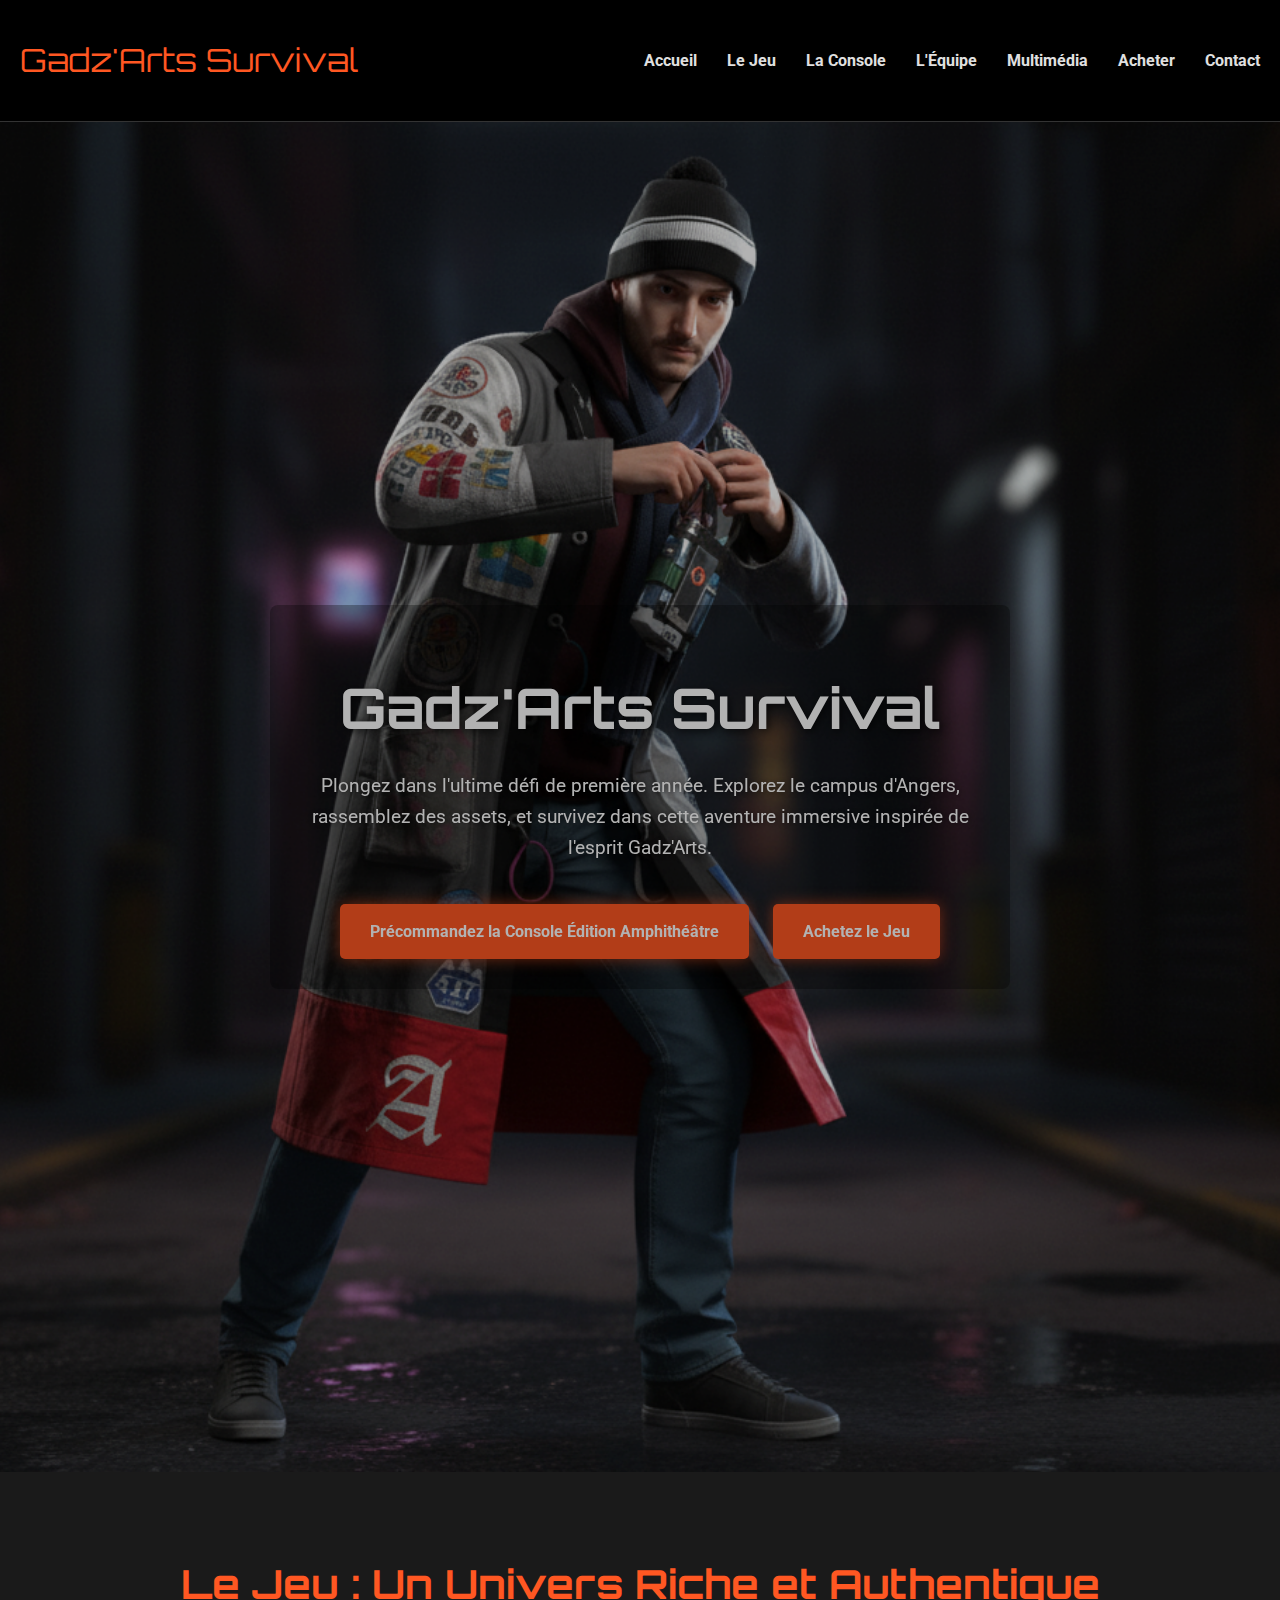
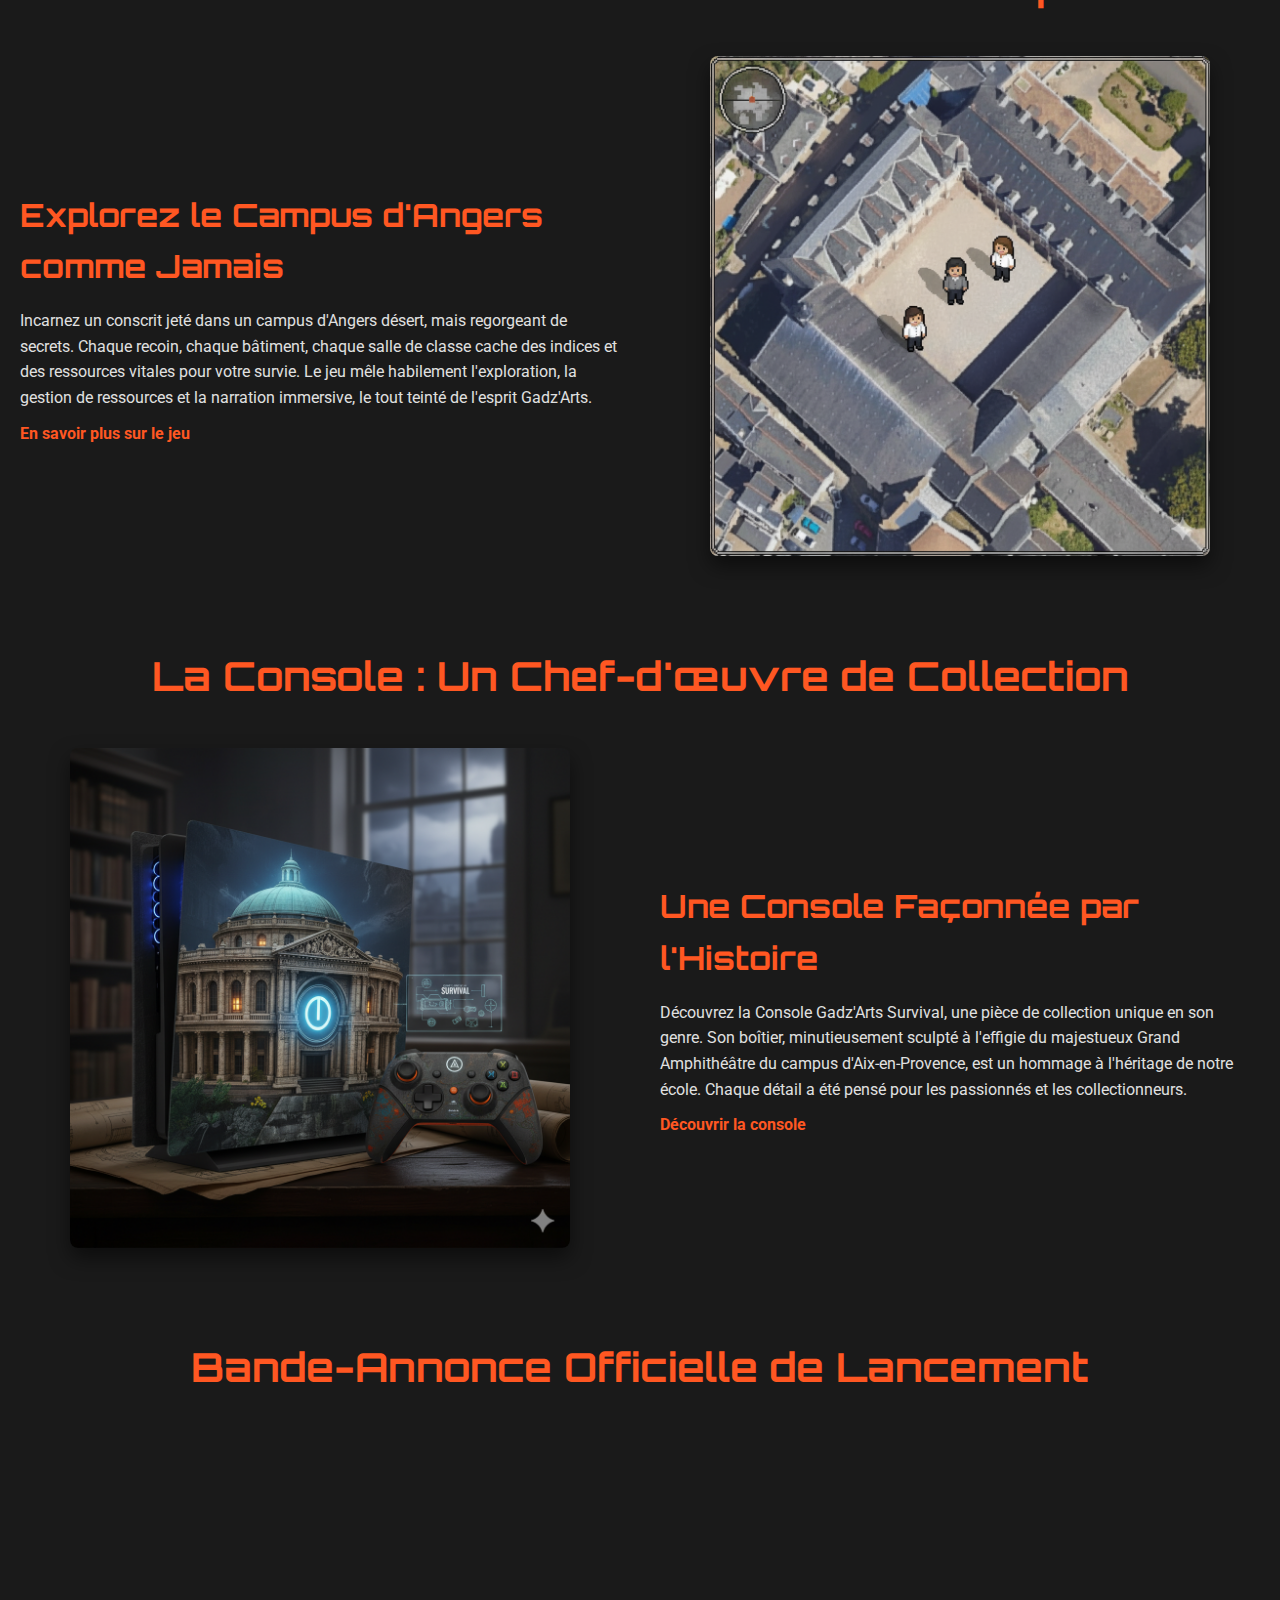
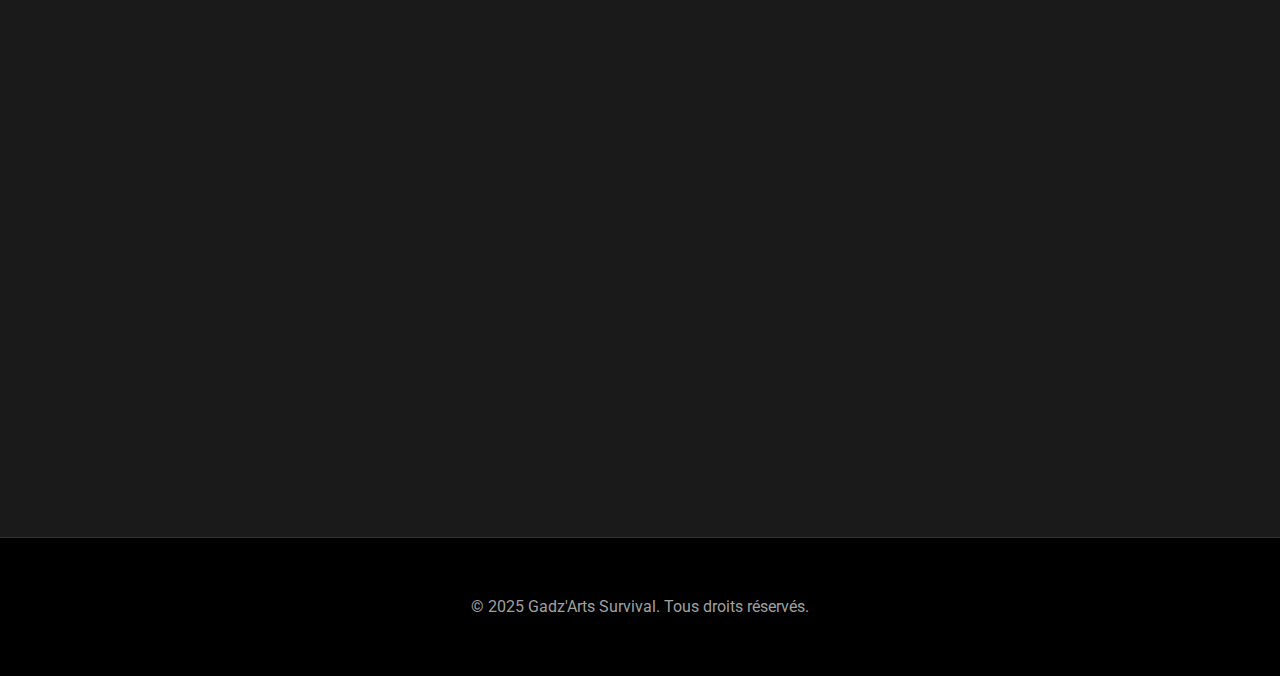
<file: index.html>
<!DOCTYPE html>
<html lang="fr">
<head>
    <meta charset="UTF-8">
    <meta name="viewport" content="width=device-width, initial-scale=1.0">
    <title>Gadz'Arts Survival - L'Ultime Défi de Première Année</title>
    <link href="https://fonts.googleapis.com/css2?family=Orbitron:wght@700&family=Roboto:wght@400;700&display=swap" rel="stylesheet">
    <!-- Lien vers votre fichier CSS externe -->
    <link rel="stylesheet" href="style.css"> 
</head>
<body>
    <header>
        <div class="container">
            <nav>
                <a href="index.html" class="logo">Gadz'Arts Survival</a>
                <ul>
                    <li><a href="index.html">Accueil</a></li>
                    <li><a href="le-jeu.html">Le Jeu</a></li>
                    <li><a href="la-console.html">La Console</a></li>
                    <li><a href="l-equipe.html">L'Équipe</a></li>
                    <li><a href="multimedia.html">Multimédia</a></li>
                    <li><a href="acheter.html">Acheter</a></li>
                    <li><a href="contact.html">Contact</a></li>
                </ul>
            </nav>
        </div>
    </header>

    <main>
        <section class="hero-section" id="accueil">
            <!-- L'image de fond du héros est gérée via CSS dans style.css -->
            <div class="hero-content">
                <h1>Gadz'Arts Survival</h1>
                <p>Plongez dans l'ultime défi de première année. Explorez le campus d'Angers, rassemblez des assets, et survivez dans cette aventure immersive inspirée de l'esprit Gadz'Arts.</p>
                <div class="cta-buttons">
                    <a href="acheter.html">Précommandez la Console Édition Amphithéâtre</a>
                    <a href="acheter.html">Achetez le Jeu</a>
                </div>
            </div>
        </section>

        <div class="container">
            <!-- Section "Le Jeu" - Introduction sur la page d'accueil -->
            <h2 class="section-title">Le Jeu : Un Univers Riche et Authentique</h2>
            <section class="intro-block">
                <div class="intro-text">
                    <h3>Explorez le Campus d'Angers comme Jamais</h3>
                    <p>Incarnez un conscrit jeté dans un campus d'Angers désert, mais regorgeant de secrets. Chaque recoin, chaque bâtiment, chaque salle de classe cache des indices et des ressources vitales pour votre survie. Le jeu mêle habilement l'exploration, la gestion de ressources et la narration immersive, le tout teinté de l'esprit Gadz'Arts. <a href="le-jeu.html" class="read-more">En savoir plus sur le jeu</a></p>
                </div>
                <div class="intro-image">
                    <img src="images/game_action.png" alt="Images du jeu en action" class="responsive-img">
                </div>
            </section>

            <!-- Section "La Console" - Introduction sur la page d'accueil -->
            <h2 class="section-title">La Console : Un Chef-d'œuvre de Collection</h2>
            <section class="intro-block reverse">
                <div class="intro-text">
                    <h3>Une Console Façonnée par l'Histoire</h3>
                    <p>Découvrez la Console Gadz'Arts Survival, une pièce de collection unique en son genre. Son boîtier, minutieusement sculpté à l'effigie du majestueux Grand Amphithéâtre du campus d'Aix-en-Provence, est un hommage à l'héritage de notre école. Chaque détail a été pensé pour les passionnés et les collectionneurs. <a href="la-console.html" class="read-more">Découvrir la console</a></p>
                </div>
                <div class="intro-image">
                    <img src="images/console_physical.png" alt="Photos de la console physique" class="responsive-img">
                </div>
            </section>

            <h2 class="section-title">Bande-Annonce Officielle de Lancement</h2>
            <section class="video-section">
                <div class="intro-image">
                    <!-- Intégrer ici une vidéo YouTube ou Vimeo. Exemple avec YouTube: -->
                    <iframe width="730" height="500" src="https://youtu.be/8ltlhsn5tVM" frameborder="0" allow="accelerometer; autoplay; clipboard-write; encrypted-media; gyroscope; picture-in-picture" allowfullscreen></iframe>
                </div>
            </section>
        </div>
    </main>

    <footer>
        <div class="container">
            <p>&copy; 2025 Gadz'Arts Survival. Tous droits réservés.</p>
        </div>
    </footer>
</body>
</html>
</file>
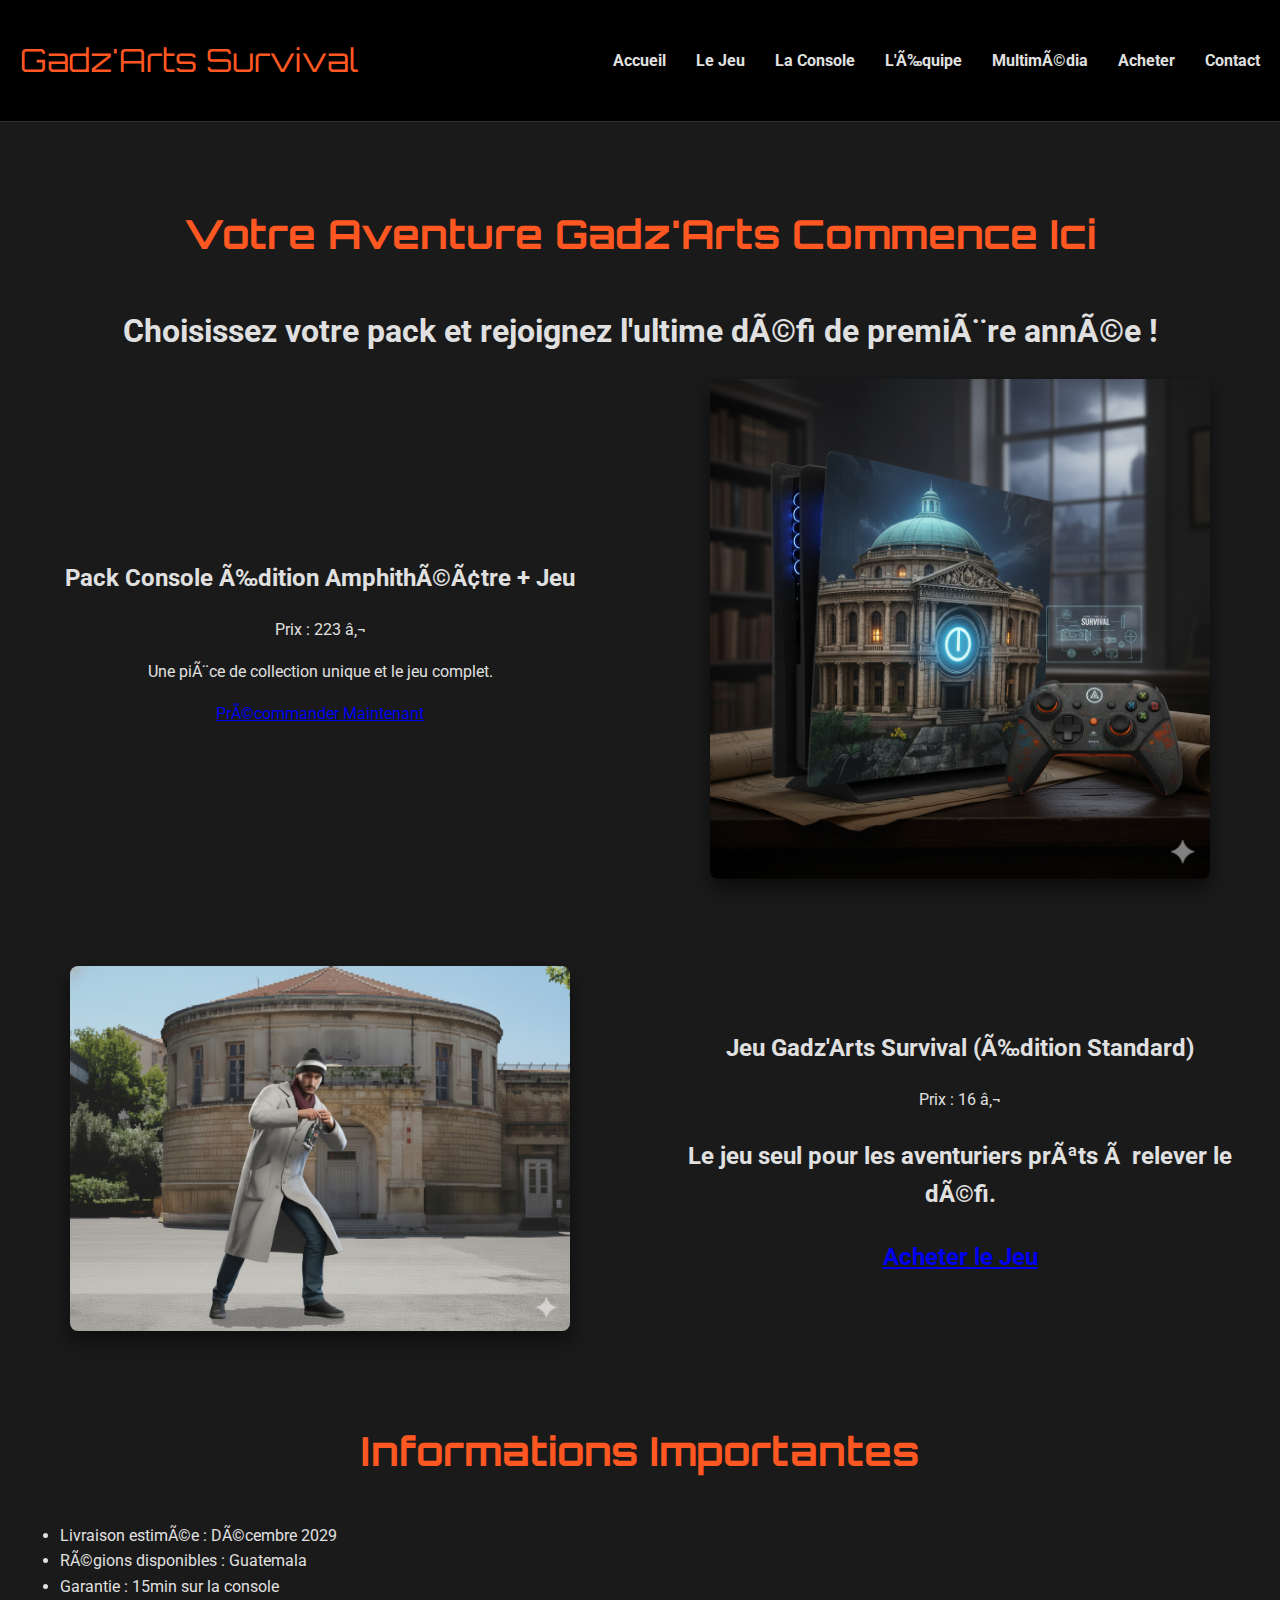
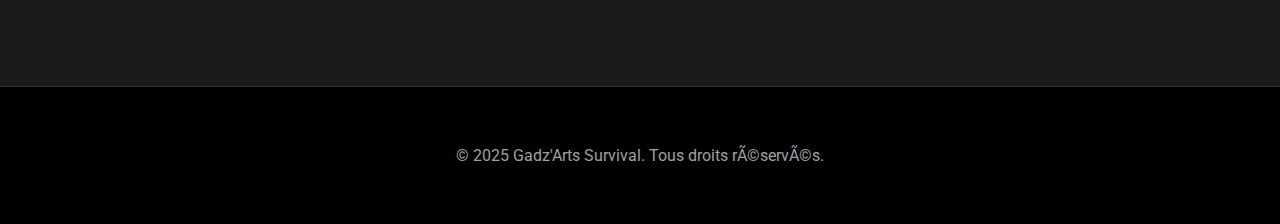
<file: acheter.html>
<!DOCTYPE html>
<html lang="fr">
<head>
    <meta charset="UTF-étant-8">
    <meta name="viewport" content="width=device-width, initial-scale=1.0">
    <title>Acheter - Gadz'Arts Survival</title>
    <link href="https://fonts.googleapis.com/css2?family=Orbitron:wght@700&family=Roboto:wght@400;700&display=swap" rel="stylesheet">
    <link rel="stylesheet" href="style.css">
</head>
<body>
    <header>
        <div class="container">
            <nav>
                <a href="index.html" class="logo">Gadz'Arts Survival</a>
                <ul>
                    <li><a href="index.html">Accueil</a></li>
                    <li><a href="le-jeu.html">Le Jeu</a></li>
                    <li><a href="la-console.html">La Console</a></li>
                    <li><a href="l-equipe.html">L'Équipe</a></li>
                    <li><a href="multimedia.html">Multimédia</a></li>
                    <li><a href="acheter.html">Acheter</a></li>
                    <li><a href="contact.html">Contact</a></li>
                </ul>
            </nav>
        </div>
    </header>

    <main>
        <div class="container">
            <h1 class="section-title">Votre Aventure Gadz'Arts Commence Ici</h1>
            <h1 class= "intro-image">Choisissez votre pack et rejoignez l'ultime défi de première année !</h3>
	    <section class="intro-block">
                <div class="intro-image">
                    <h2>Pack Console Édition Amphithéâtre + Jeu</h2>
		    <p class="price">Prix : 223 €</p>
                    <p>Une pièce de collection unique et le jeu complet.</p>
                    <a href="#" class="cta-button">Précommander Maintenant</a>
                </div>
                <div class="intro-image">
                    <img src="images/console_physical.png" alt="Images du jeu en action" class="responsive-img">
		    
                </div>
            </section>

        <!--    <div class="purchase-options">
                <div class="option-card">
                    <h3>Pack Console Édition Amphithéâtre + Jeu</h3>
                    <img src="images/console_physical.png" alt="Pack Console + Jeu" class="responsive-img">
                    
                </div>-->

                <section class="intro-block">
		     <div class="intro-image">
		    <img src="images/team_bios.png" alt="Jeu seul" class="responsive-img">
		    
		</div>
	    	  	<div class="intro-image">
                    	<h2>Jeu Gadz'Arts Survival (Édition Standard)</h2>
                   	 
                   	 <h2></h2><p class="price">Prix : 16 €</p><h2>
                   	 <p>Le jeu seul pour les aventuriers prêts à relever le défi.</p>
                   	 <a href="#" class="cta-button">Acheter le Jeu</a>
                
		   
            </div>
 </section>
            <!-- Vous devrez ajouter des styles CSS pour .purchase-options et .option-card dans style.css -->
            
            <h2 class="section-title">Informations Importantes</h2>
            <ul>
                <li>Livraison estimée : Décembre 2029</li>
                <li>Régions disponibles : Guatemala </li>
                <li>Garantie : 15min sur la console</li>
            </ul>
        </div>
    </main>

    <footer>
        <div class="container">
            <p>&copy; 2025 Gadz'Arts Survival. Tous droits réservés.</p>
        </div>
    </footer>
</body>
</html>
</file>
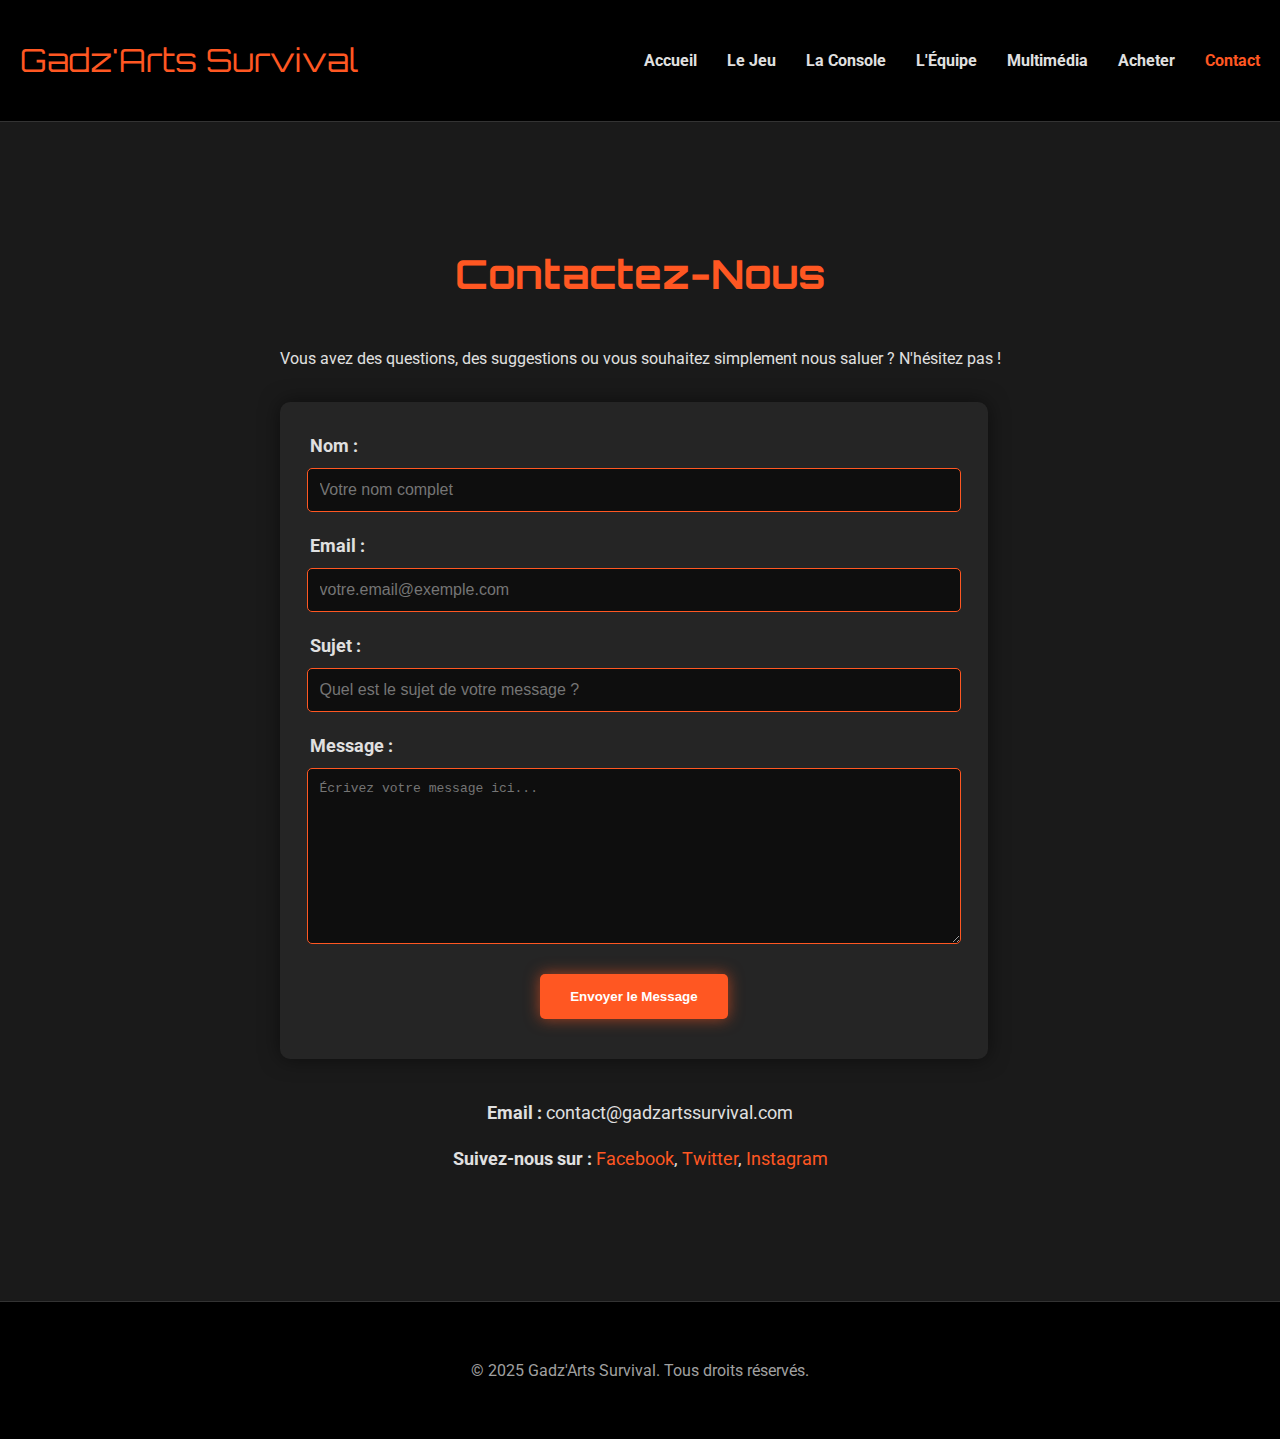
<file: contact.html>
<!DOCTYPE html>
<html lang="fr">
<head>
    <meta charset="UTF-8">
    <meta name="viewport" content="width=device-width, initial-scale=1.0">
    <title>Contact - Gadz'Arts Survival</title>
    <link href="https://fonts.googleapis.com/css2?family=Orbitron:wght@700&family=Roboto:wght@400;700&display=swap" rel="stylesheet">
    <link rel="stylesheet" href="style.css"> <!-- Lien vers le fichier CSS externe -->
</head>
<body>
    <header>
        <div class="container">
            <nav>
                <a href="index.html" class="logo">Gadz'Arts Survival</a>
                <ul>
                    <li><a href="index.html">Accueil</a></li>
                    <li><a href="le-jeu.html">Le Jeu</a></li>
                    <li><a href="la-console.html">La Console</a></li>
                    <li><a href="l-equipe.html">L'Équipe</a></li>
                    <li><a href="multimedia.html">Multimédia</a></li>
                    <li><a href="acheter.html">Acheter</a></li>
                    <li><a href="contact.html" class="active">Contact</a></li>
                </ul>
            </nav>
        </div>
    </header>

    <main class="contact-page">
        <div class="container">
            <h1 class="section-title">Contactez-Nous</h1>
            <p class ="intro-image">Vous avez des questions, des suggestions ou vous souhaitez simplement nous saluer ? N'hésitez pas !</p>

            <div class="contact-container">
                <form action="submit_form.php" method="POST" class="contact-form">
                    <label for="name">Nom :</label>
                    <input type="text" id="name" name="name" required placeholder="Votre nom complet">

                    <label for="email">Email :</label>
                    <input type="email" id="email" name="email" required placeholder="votre.email@exemple.com">

                    <label for="subject">Sujet :</label>
                    <input type="text" id="subject" name="subject" placeholder="Quel est le sujet de votre message ?">

                    <label for="message">Message :</label>
                    <textarea id="message" name="message" rows="10" required placeholder="Écrivez votre message ici..."></textarea> <!-- rows="10" pour une plus grande case -->

                    <button type="submit" class="cta-button">Envoyer le Message</button>
                </form>
            </div>

            <div class="contact-info">
                <p><strong>Email :</strong> contact@gadzartssurvival.com</p>
                <p><strong>Suivez-nous sur :</strong> 
                    <a href="#" target="_blank">Facebook</a>, 
                    <a href="#" target="_blank">Twitter</a>, 
                    <a href="#" target="_blank">Instagram</a>
                </p>
            </div>
        </div>
    </main>

    <footer>
        <div class="container">
            <p>&copy; 2025 Gadz'Arts Survival. Tous droits réservés.</p>
        </div>
    </footer>
</body>
</html>
</file>
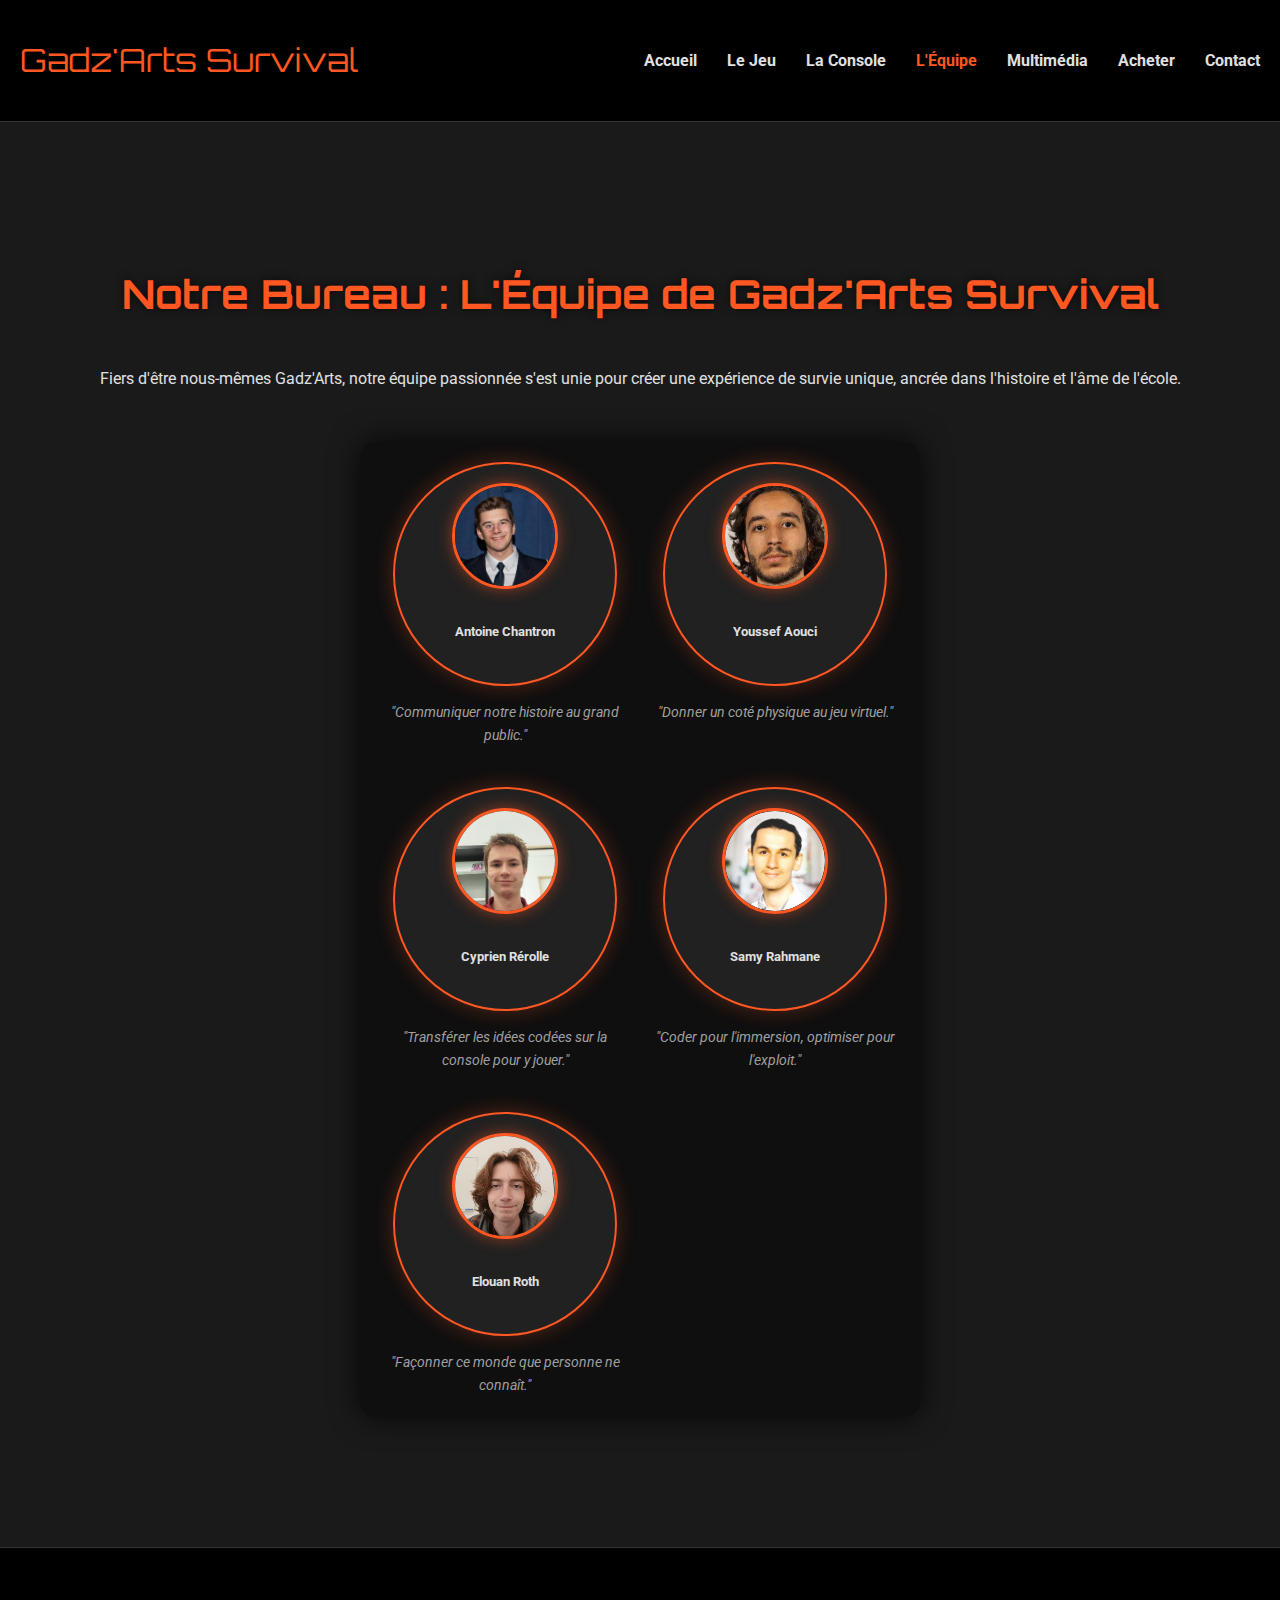
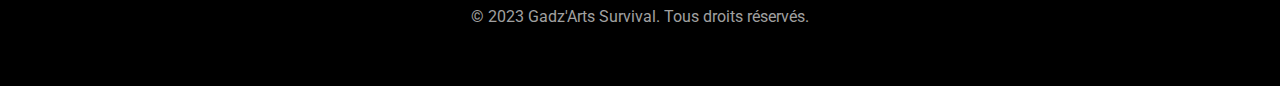
<file: l-equipe.html>
<!DOCTYPE html>
<html lang="fr">
<head>
    <meta charset="UTF-8">
    <meta name="viewport" content="width=device-width, initial-scale=1.0">
    <title>L'Équipe - Gadz'Arts Survival</title>
    <link href="https://fonts.googleapis.com/css2?family=Orbitron:wght@700&family=Roboto:wght@400;700&display=swap" rel="stylesheet">
    <link rel="stylesheet" href="style.css">
</head>
<body>
    <header>
        <div class="container">
            <nav>
                <a href="index.html" class="logo">Gadz'Arts Survival</a>
                <ul>
                    <li><a href="index.html">Accueil</a></li>
                    <li><a href="le-jeu.html">Le Jeu</a></li>
                    <li><a href="la-console.html">La Console</a></li>
                    <li><a href="l-equipe.html" class="active">L'Équipe</a></li>
                    <li><a href="multimedia.html">Multimédia</a></li>
                    <li><a href="acheter.html">Acheter</a></li>
                    <li><a href="contact.html">Contact</a></li>
                </ul>
            </nav>
        </div>
    </header>

    <main>
        <section class="team-section">
            <div class="team-background"></div>
            <div class="team-content-wrapper">
                <h1 class="section-title">Notre Bureau : L'Équipe de Gadz'Arts Survival</h1>
                <p>Fiers d'être nous-mêmes Gadz'Arts, notre équipe passionnée s'est unie pour créer une expérience de survie unique, ancrée dans l'histoire et l'âme de l'école.</p>
                <div class="team-grid">
                    <div class="team-item">
                        <div class="team-member">
                            <img src="images/Antoine.jpg" alt="Photo d'Antoine Chantron" class="member-photo">
                            <h5>Antoine Chantron</h5>
                        </div>
                        <p class="team-quote">"Communiquer notre histoire au grand public."</p>
                    </div>
                    <div class="team-item">
                        <div class="team-member">
                            <img src="images/Youssef.jpg" alt="Photo de Youssef Aouci" class="member-photo">
                            <h5>Youssef Aouci</h4>
                        </div>
                        <p class="team-quote">"Donner un coté physique au jeu virtuel."</p>
                    </div>
                    <div class="team-item">
                        <div class="team-member">
                            <img src="images/Cyprien.jpg" alt="Photo de Cyprien Rérolle" class="member-photo">
                            <h5>Cyprien Rérolle</h4>
                        </div>
                        <p class="team-quote">"Transférer les idées codées sur la console pour y jouer."</p>
                    </div>
                    <div class="team-item">
                        <div class="team-member">
                            <img src="images/Samy.jpg" alt="Photo de Samy Rahmane" class="member-photo">
                            <h5>Samy Rahmane</h4>
                        </div>
                        <p class="team-quote">"Coder pour l'immersion, optimiser pour l'exploit."</p>
                    </div>
                    <div class="team-item">
                        <div class="team-member">
                            <img src="images/Elouan.jpg" alt="Photo d'Elouan Roth" class="member-photo">
                            <h5>Elouan Roth</h4>
                        </div>
                        <p class="team-quote">"Façonner ce monde que personne ne connaît."</p>
                    </div>
                </div>
            </div>
        </section>
    </main>

    <footer>
        <div class="container">
            <p>&copy; 2023 Gadz'Arts Survival. Tous droits réservés.</p>
        </div>
    </footer>
</body>
</html>
</file>
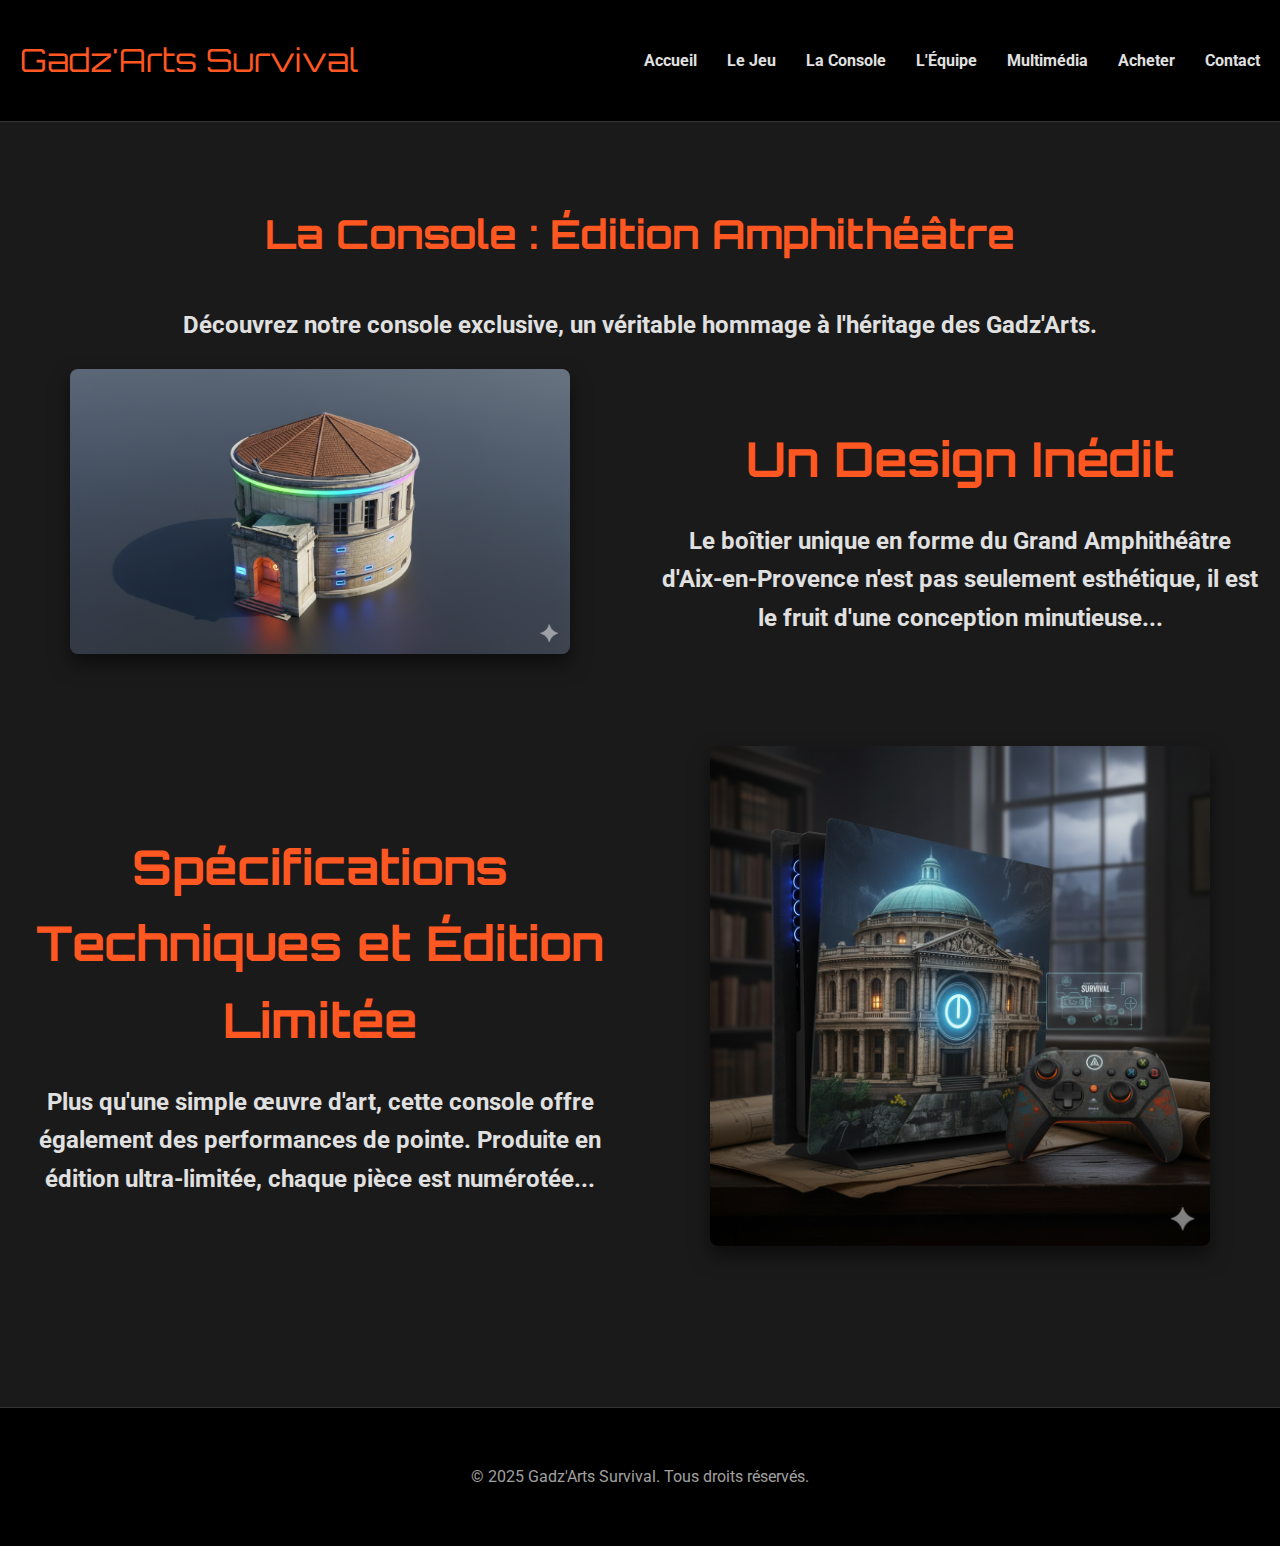
<file: la-console.html>
<!DOCTYPE html>
<html lang="fr">
<head>
    <meta charset="UTF-8">
    <meta name="viewport" content="width=device-width, initial-scale=1.0">
    <title>La Console - Gadz'Arts Survival</title>
    <link href="https://fonts.googleapis.com/css2?family=Orbitron:wght@700&family=Roboto:wght@400;700&display=swap" rel="stylesheet">
    <link rel="stylesheet" href="style.css">
</head>
<body>
    <header>
        <div class="container">
            <nav>
                <a href="index.html" class="logo">Gadz'Arts Survival</a>
                <ul>
                    <li><a href="index.html">Accueil</a></li>
                    <li><a href="le-jeu.html">Le Jeu</a></li>
                    <li><a href="la-console.html">La Console</a></li>
                    <li><a href="l-equipe.html">L'Équipe</a></li>
                    <li><a href="multimedia.html">Multimédia</a></li>
                    <li><a href="acheter.html">Acheter</a></li>
                    <li><a href="contact.html">Contact</a></li>
                </ul>
            </nav>
        </div>
    </header>

    <main>
        <div class="container">
            <h1 class="section-title">La Console : Édition Amphithéâtre</h1>
            <h2 class="intro-image">Découvrez notre console exclusive, un véritable hommage à l'héritage des Gadz'Arts.</p>
            <!-- Contenu détaillé de la console ici -->
            <section class="intro-block">
                <div class="intro-image">
                    <img src="images/3d_model_console.png" alt="Modèle 3D du boîtier de la console" class="responsive-img">
                </div>
                <div class="intro-text">
                    <h3>Un Design Inédit</h3>
                    <p>Le boîtier unique en forme du Grand Amphithéâtre d'Aix-en-Provence n'est pas seulement esthétique, il est le fruit d'une conception minutieuse...</p>
                </div>
            </section>
            <section class="intro-block reverse">
                 <div class="intro-image">
                    <img src="images/console_physical.png" alt="Photos détaillées de la console physique" class="responsive-img">
                </div>
                <div class="intro-text">
                    <h3>Spécifications Techniques et Édition Limitée</h3>
                    <p>Plus qu'une simple œuvre d'art, cette console offre également des performances de pointe. Produite en édition ultra-limitée, chaque pièce est numérotée...</p>
                </div>
            </section>
            <!-- Ajoutez des sections pour les spécifications techniques, les photos détaillées, le modèle 3D interactif -->
        </div>
    </main>

    <footer>
        <div class="container">
            <p>&copy; 2025 Gadz'Arts Survival. Tous droits réservés.</p>
        </div>
    </footer>
</body>
</html>
</file>
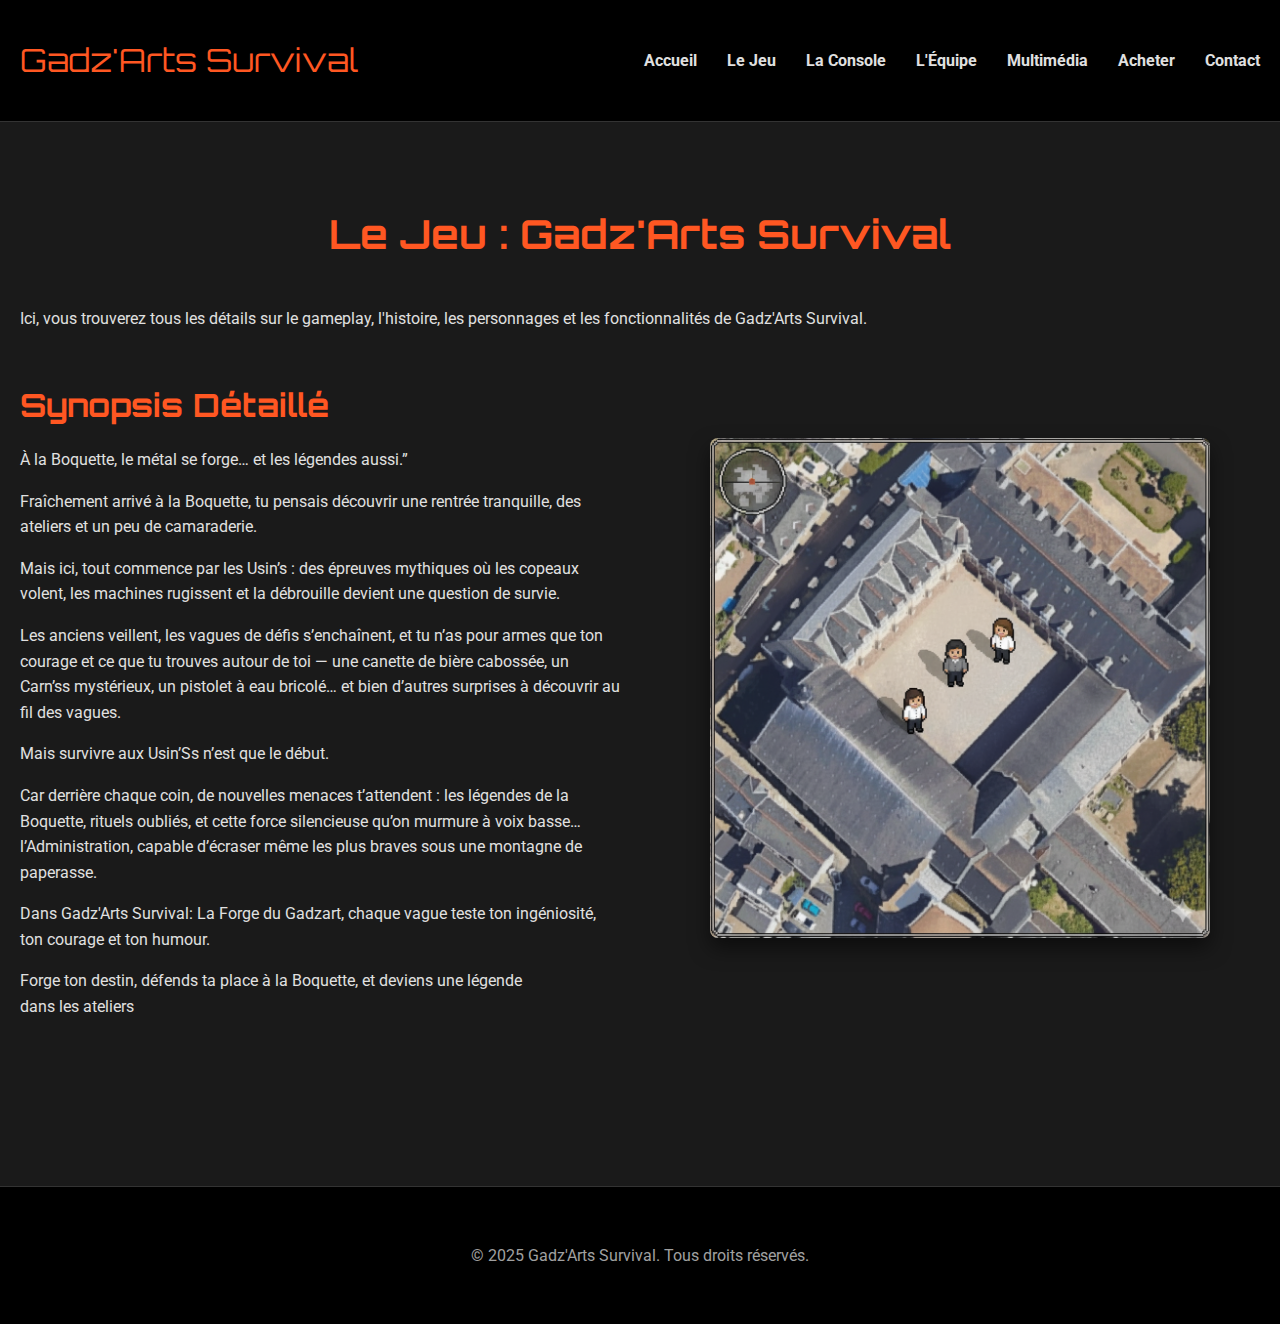
<file: le-jeu.html>
<!DOCTYPE html>
<html lang="fr">
<head>
    <meta charset="UTF-8">
    <meta name="viewport" content="width=device-width, initial-scale=1.0">
    <title>Le Jeu - Gadz'Arts Survival</title>
    <link href="https://fonts.googleapis.com/css2?family=Orbitron:wght@700&family=Roboto:wght@400;700&display=swap" rel="stylesheet">
    <link rel="stylesheet" href="style.css">
</head>
<body>
    <header>
        <div class="container">
            <nav>
                <a href="index.html" class="logo">Gadz'Arts Survival</a>
                <ul>
                    <li><a href="index.html">Accueil</a></li>
                    <li><a href="le-jeu.html">Le Jeu</a></li>
                    <li><a href="la-console.html">La Console</a></li>
                    <li><a href="l-equipe.html">L'Équipe</a></li>
                    <li><a href="multimedia.html">Multimédia</a></li>
                    <li><a href="acheter.html">Acheter</a></li>
                    <li><a href="contact.html">Contact</a></li>
                </ul>
            </nav>
        </div>
    </header>

    <main>
        <div class="container">
            <h1 class="section-title">Le Jeu : Gadz'Arts Survival</h1>
            <p>Ici, vous trouverez tous les détails sur le gameplay, l'histoire, les personnages et les fonctionnalités de Gadz'Arts Survival.</p>
            <!-- Contenu détaillé du jeu ici -->
            <section class="intro-block">
                <div class="intro-text">
                    <h3>Synopsis Détaillé</h3>
                    <p>À la Boquette, le métal se forge… et les légendes aussi.”<p>

<p>Fraîchement arrivé à la Boquette, tu pensais découvrir une rentrée tranquille, des ateliers et un peu de camaraderie.<p>
<p>Mais ici, tout commence par les Usin’s : des épreuves mythiques où les copeaux volent, les machines rugissent et la débrouille devient une question de survie.<p>

<p>Les anciens veillent, les vagues de défis s’enchaînent, et tu n’as pour armes que ton courage et ce que tu trouves autour de toi — une canette de bière cabossée, un Carn’ss mystérieux, un pistolet à eau bricolé… et bien d’autres surprises à découvrir au fil des vagues.<p>

<p>Mais survivre aux Usin’Ss n’est que le début.<p>
<p>Car derrière chaque coin, de nouvelles menaces t’attendent : les légendes de la Boquette, rituels oubliés, et cette force silencieuse qu’on murmure à voix basse… l’Administration, capable d’écraser même les plus braves sous une montagne de paperasse.<p>

<p>Dans Gadz'Arts Survival: La Forge du Gadzart, chaque vague teste ton ingéniosité, ton courage et ton humour.<p>
<p>Forge ton destin, défends ta place à la Boquette, et deviens une légende dans les ateliers</p>
                </div>
                <div class="intro-image">
                    <img src="images/game_action.png" alt="Scène de gameplay du jeu" class="responsive-img">
                </div>
            </section>
            <!-- Ajoutez plus de sections, images, vidéos liées au jeu ici -->
        </div>
    </main>

    <footer>
        <div class="container">
            <p>&copy; 2025 Gadz'Arts Survival. Tous droits réservés.</p>
        </div>
    </footer>
</body>
</html>
</file>
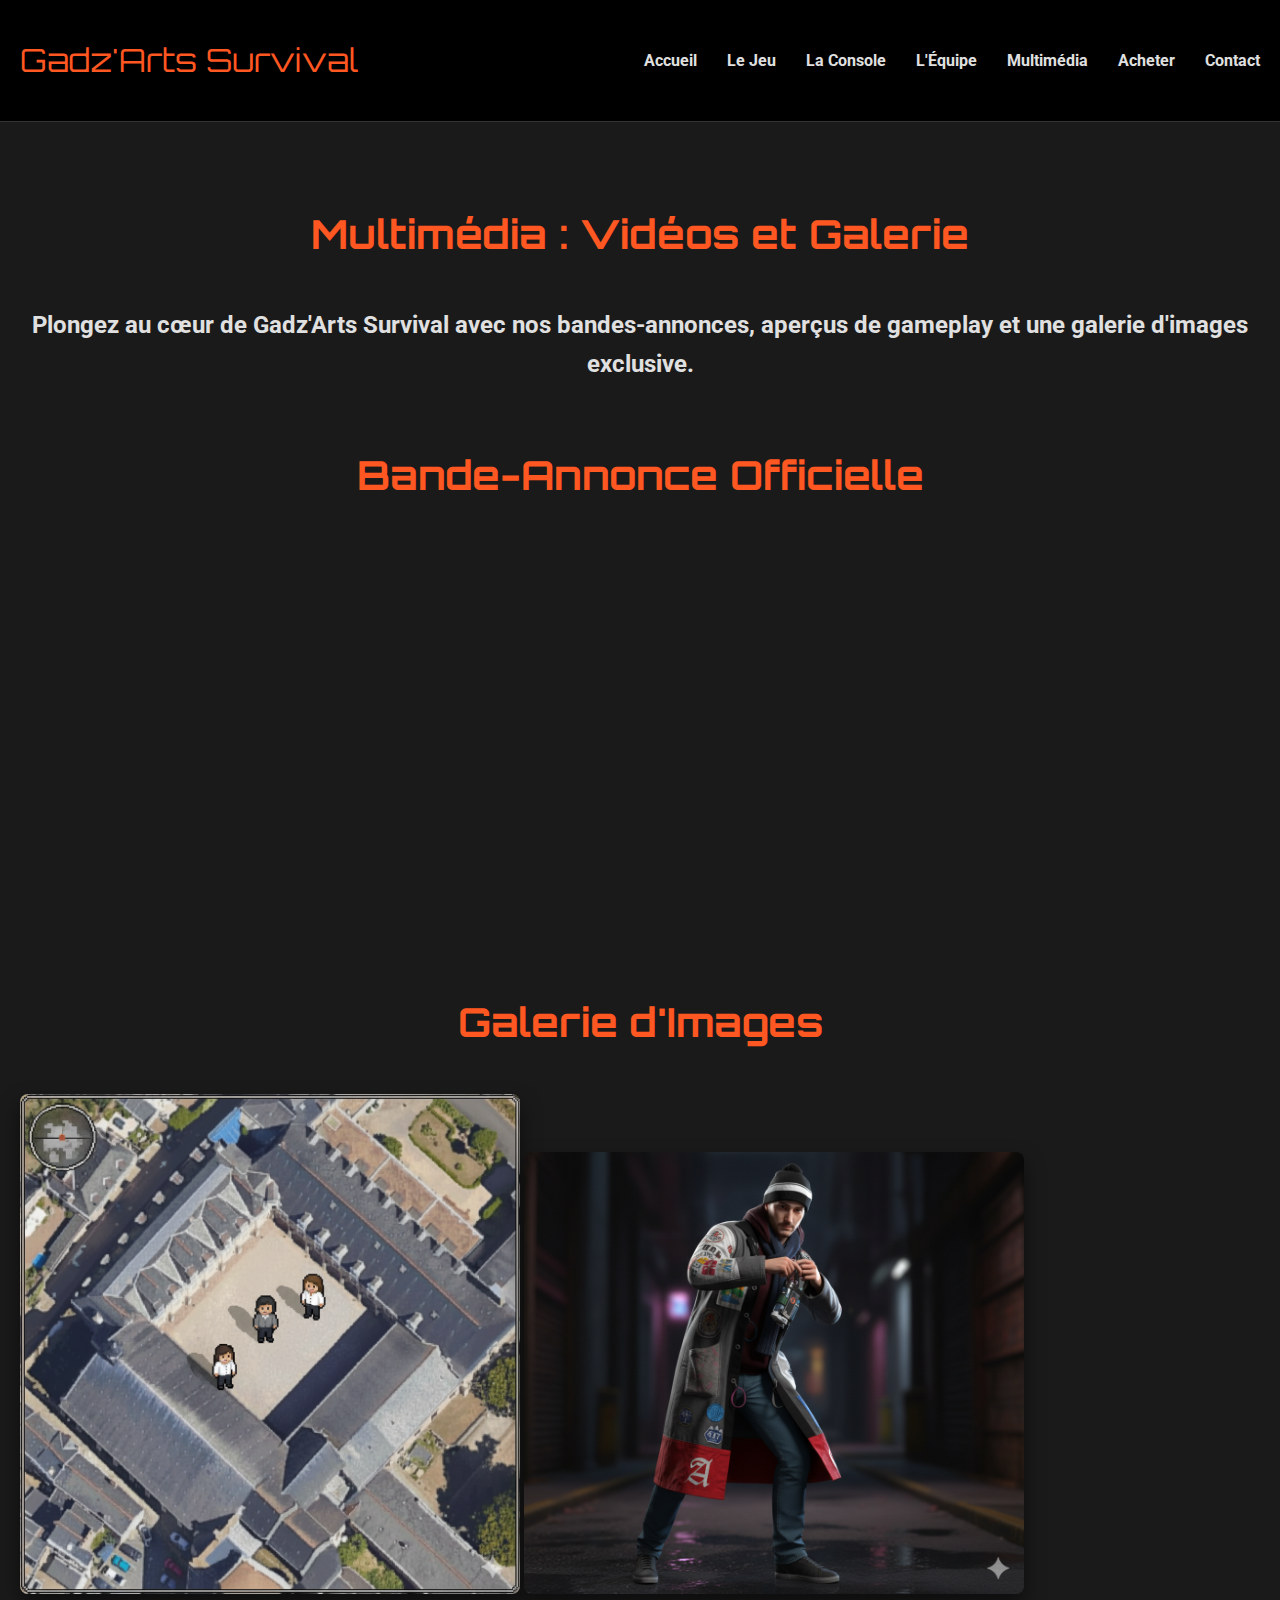
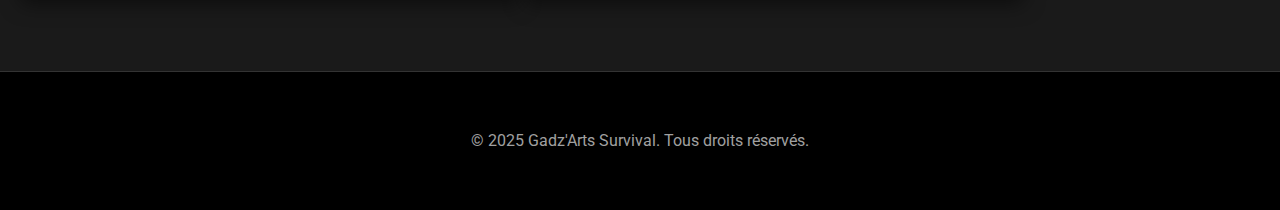
<file: multimedia.html>
<!DOCTYPE html>
<html lang="fr">
<head>
    <meta charset="UTF-8">
    <meta name="viewport" content="width=device-width, initial-scale=1.0">
    <title>Multimédia - Gadz'Arts Survival</title>
    <link href="https://fonts.googleapis.com/css2?family=Orbitron:wght@700&family=Roboto:wght@400;700&display=swap" rel="stylesheet">
    <link rel="stylesheet" href="style.css">
</head>
<body>
    <header>
        <div class="container">
            <nav>
                <a href="index.html" class="logo">Gadz'Arts Survival</a>
                <ul>
                    <li><a href="index.html">Accueil</a></li>
                    <li><a href="le-jeu.html">Le Jeu</a></li>
                    <li><a href="la-console.html">La Console</a></li>
                    <li><a href="l-equipe.html">L'Équipe</a></li>
                    <li><a href="multimedia.html">Multimédia</a></li>
                    <li><a href="acheter.html">Acheter</a></li>
                    <li><a href="contact.html">Contact</a></li>
                </ul>
            </nav>
        </div>
    </header>

    <main>
        <div class="container">
            <h1 class="section-title">Multimédia : Vidéos et Galerie</h1>
            <h2 class="intro-image">Plongez au cœur de Gadz'Arts Survival avec nos bandes-annonces, aperçus de gameplay et une galerie d'images exclusive.</p>
            
            <h2 class="section-title">Bande-Annonce Officielle</h2>
            <section class="video-section">
                <div class="intro-image">
                    <iframe width="560" height="315" src="https://www.youtube.com/watch?v=8ltlhsn5tVM" frameborder="0" allow="accelerometer; autoplay; clipboard-write; encrypted-media; gyroscope; picture-in-picture" allowfullscreen></iframe>
                </div>
            </section>

            <h2 class="section-title">Galerie d'Images</h2>
            <div class="gallery-grid">
                <!-- Répétez ces blocs pour chaque image de la galerie -->
                <img src="images/game_action.png" alt="Capture d'écran du jeu 1" class="gallery-img responsive-img">
                <img src="images/hero_background.png" alt="Photo de la console 1" class="gallery-img responsive-img">
                <!-- Ajoutez d'autres images ici -->
            </div>
            <!-- Vous devrez ajouter des styles CSS pour .gallery-grid et .gallery-img dans style.css -->
        </div>
    </main>

    <footer>
        <div class="container">
            <p>&copy; 2025 Gadz'Arts Survival. Tous droits réservés.</p>
        </div>
    </footer>
</body>
</html>
</file>
<file: style.css>
/* Variables pour les couleurs */
:root {
    --color-primary: #FF5722; /* Orange vif pour l'accent */
    --color-secondary: #000000; /* Noir profond */
    --color-text-light: #E0E0E0; /* Gris clair pour le texte */
    --color-text-dark: #A0A0A0; /* Gris foncé */
    --color-background-dark: #1A1A1A; /* Fond sombre */
    --color-button-hover: #E64A19; /* Orange plus foncé pour le survol des boutons */
    --color-form-bg-light: rgba(255, 255, 255, 0.05); /* Arrière-plan des formulaires légèrement transparent */
    --color-input-bg-dark: rgba(0, 0, 0, 0.6); /* Arrière-plan des champs de saisie */
    --color-border-light: #333; /* Bordure générale */
}

body {
    font-family: 'Roboto', sans-serif;
    color: var(--color-text-light);
    background-color: var(--color-background-dark);
    margin: 0;
    padding: 0;
    line-height: 1.6;
    overflow-x: hidden;
    /* background-image: url('./images/global_background.png'); */
    /* background-size: cover; */
    /* background-attachment: fixed; */
    /* background-position: center; */
}

.container {
    max-width: 1600px;
    margin: 0 auto;
    padding: 20px;
}

/* Header */
header {
    background-color: var(--color-secondary);
    padding: 15px 0;
    border-bottom: 1px solid var(--color-border-light);
}

nav {
    display: flex;
    justify-content: space-between;
    align-items: center;
}

.logo {
    font-family: 'Orbitron', sans-serif;
    font-size: 2em;
    color: var(--color-primary);
    text-decoration: none;
}

nav ul {
    list-style: none;
    margin: 0;
    padding: 0;
    display: flex;
}

nav ul li {
    margin-left: 30px;
}

nav ul li a {
    color: var(--color-text-light);
    text-decoration: none;
    font-weight: bold;
    transition: color 0.3s ease;
}

nav ul li a:hover,
nav ul li a.active {
    color: var(--color-primary);
}

/* Hero Section */
.hero-section {
    position: auto;
    height: 150vh;
    display: flex;
    align-items: center;
    justify-content: center;
    text-align: center;
    color: white;
    overflow: hidden;
    background-image: url('./images/hero_background.png');
    background-size: cover;
    background-position: center;
    filter: brightness(0.7);
    z-index: 0;
}

.hero-content {
    position: relative;
    z-index: 1;
    padding: 20px;
    background-color: rgba(0, 0, 0, 0.3);
    border-radius: 8px;
}

.hero-content h1 {
    font-family: 'Orbitron', sans-serif;
    font-size: 3.5em;
    margin-bottom: 10px;
    text-shadow: 2px 2px 8px rgba(0,0,0,0.7);
}

.hero-content p {
    font-size: 1.2em;
    margin-bottom: 30px;
    max-width: 700px;
    margin-left: auto;
    margin-right: auto;
    text-shadow: 1px 1px 5px rgba(0,0,0,0.5);
}

.cta-buttons a {
    display: inline-block;
    background-color: var(--color-primary);
    color: white;
    padding: 15px 30px;
    text-decoration: none;
    font-weight: bold;
    border-radius: 5px;
    margin: 10px;
    transition: background-color 0.3s ease, transform 0.2s ease;
}

.cta-buttons a:hover {
    background-color: var(--color-button-hover);
    transform: translateY(-2px);
}

/* General Section Title */
.section-title {
    font-family: 'Orbitron', sans-serif;
    font-size: 2.5em;
    text-align: center;
    margin-top: 60px;
    margin-bottom: 40px;
    color: var(--color-primary);
}

/* Intro Blocks */
.intro-block {
    display: flex;
    align-items: center;
    gap: 40px;
    margin-bottom: 80px;
    flex-wrap: wrap;
}

.intro-block.reverse {
    flex-direction: row-reverse;
}

.intro-text {
    flex: 1;
    min-width: 150px;
}

.intro-text h3 {
    font-family: 'Orbitron', sans-serif;
    font-size: 2em;
    color: var(--color-primary);
    margin-bottom: 15px;
}

.intro-image {
    flex: 1;
    text-align: center;
    min-width: 150px;
}

.responsive-img {
    max-width: 500px;
    width: auto;
    border-radius: 8px;
    box-shadow: 0 10px 20px rgba(0,0,0,0.5);
    object-fit: cover;
    height: 100%;
    max-height: 100%;
}

.read-more {
    color: var(--color-primary);
    text-decoration: none;
    font-weight: bold;
    margin-top: 10px;
    display: inline-block;
}

.read-more:hover {
    text-decoration: underline;
}

/* Video Section */
.video-section {
    text-align: center;
    margin: 80px 0;
}

.video-section h2 {
    margin-bottom: 30px;
}

.video-player {
    position: relative;
    width: 80%;
    padding-bottom: 56.25%; /* Ratio 16:9 */
    height: 0;
    background-color: #000;
    border-radius: 8px;
    overflow: hidden;
    box-shadow: 0 10px 20px rgba(0,0,0,0.5);
}

.video-player iframe {
    position: absolute;
    top: 0;
    left: 0;
    width: 100%;
    height: 100%;
    border: none;
}

/* Contact Page Specific Styles */
main.contact-page {
    display: flex;
    flex-direction: column;
    align-items: center; /* Centre le contenu horizontalement */
    padding: 40px 0;
    text-align: center; /* Centre le texte général de la section main */
}

.contact-container {
    background-color: var(--color-form-bg-light);
    border-radius: 10px;
    padding: 30px;
    box-shadow: 0 0 20px rgba(0, 0, 0, 0.5);
    max-width: 700px;
    width: 90%;
    margin-top: 30px;
    margin-bottom: 30px;
}

.contact-form {
    display: flex;
    flex-direction: column;
    align-items: center;
    width: 100%;
}

.contact-form label {
    display: block;
    text-align: left;
    margin-bottom: 8px;
    color: var(--color-text-light);
    font-weight: bold;
    font-size: 1.1em;
    width: 100%;
    max-width: 660px;
}

.contact-form input[type="text"],
.contact-form input[type="email"],
.contact-form textarea {
    width: calc(100% - 20px);
    max-width: 660px;
    padding: 12px;
    margin-bottom: 20px;
    border: 1px solid var(--color-primary);
    background-color: var(--color-input-bg-dark);
    color: var(--color-text-light);
    border-radius: 5px;
    font-size: 1em;
    outline: none;
    transition: border-color 0.3s ease, box-shadow 0.3s ease;
}

.contact-form input[type="text"]:focus,
.contact-form input[type="email"]:focus,
.contact-form textarea:focus {
    border-color: var(--color-button-hover);
    box-shadow: 0 0 8px rgba(255, 87, 34, 0.6);
}

.contact-form textarea {
    resize: vertical;
    min-height: 150px;
}

.cta-buttons a,
.contact-form .cta-button {
    display: inline-block;
    background-color: var(--color-primary);
    color: white;
    padding: 15px 30px;
    text-decoration: none;
    font-weight: bold;
    border-radius: 5px;
    margin: 10px;
    transition: background-color 0.3s ease, transform 0.2s ease, box-shadow 0.3s ease;
    box-shadow: 0 0 15px rgba(255, 87, 34, 0.6);
    border: none;
    cursor: pointer;
}

.cta-buttons a:hover,
.contact-form .cta-button:hover {
    background-color: var(--color-button-hover);
    transform: translateY(-3px);
    box-shadow: 0 0 20px rgba(255, 87, 34, 0.8);
}

.contact-info {
    margin-top: 40px;
    color: var(--color-text-light);
    font-size: 1.1em;
    line-height: 1.6;
    text-align: center;
    width: 100%;
}

.contact-info a {
    color: var(--color-primary);
    text-decoration: none;
    transition: color 0.3s ease;
}

.contact-info a:hover {
    color: var(--color-button-hover);
    text-decoration: underline;
}

/* Footer */
footer {
    background-color: var(--color-secondary);
    color: var(--color-text-dark);
    text-align: center;
    padding: 20px 0;
    margin-top: 50px;
    border-top: 1px solid var(--color-border-light);
}

/* Styles spécifiques à la page de l'équipe */
.team-section {
    position: relative;
    padding: 60px 0;
    text-align: center; /* Centrer tous les textes par défaut */
    overflow: hidden;
}

.team-background {
    position: center;
    top: 0;
    left: 0;
    width: 100%;
    height: 100%;
    background-image: url('./images/grand-amphi.jpeg'); /* Image de l'équipe complète */
    background-size: cover;
    background-position: center;
    filter: grayscale(50%) brightness(0.4); /* Grisé et assombri */
    z-index: 0;
}

.team-content-wrapper {
    position: relative;
    z-index: 1;
    max-width: 1200px;
    margin: 0 auto;
    padding: 20px;
}

.team-section .section-title {
    color: var(--color-primary);
    text-shadow: 0 0 10px rgba(0, 0, 0, 0.7);
}

.team-grid {
    display: grid;
    /* Spécifie 2 colonnes avec la même taille */
    grid-template-columns: repeat(2, 1fr);
    gap: 40px 20px; /* Moins d'espace horizontal entre les bulles, plus vertical */
    justify-content: center; /* Centre la grille entière si elle n'occupe pas 100% de la largeur */
    align-items: start;
    margin-top: 50px;
    padding: 20px;
    background-color: rgba(0, 0, 0, 0.4);
    border-radius: 15px;
    box-shadow: 0 0 30px rgba(0,0,0,0.8);
    width: fit-content; /* S'assure que la grille ne prend que la largeur nécessaire pour 2 colonnes */
    margin-left: auto; /* Centrage de la grille elle-même */
    margin-right: auto;
}

/* Chaque membre et sa citation doivent occuper une cellule de la grille */
.team-item { /* Nouveau conteneur pour la bulle et la citation */
    display: flex;
    flex-direction: column;
    align-items: center;
    text-align: center;
}

.team-member {
    background-color: rgba(255, 255, 255, 0.08);
    border-radius: 50%;
    width: 200px; /* Taille réduite pour plus de compacité */
    height: 200px;
    display: flex;
    flex-direction: column;
    justify-content: center;
    align-items: center;
    padding: 10px; /* Moins de padding */
    box-shadow: 0 0 20px rgba(255, 87, 34, 0.3);
    transition: transform 0.3s ease, box-shadow 0.3s ease;
    border: 2px solid var(--color-primary);
    margin-bottom: 15px; /* Espace entre la bulle et la citation */
}

.team-member:hover {
    transform: translateY(-10px) scale(1.05); /* Effet un peu plus prononcé */
    box-shadow: 0 0 30px rgba(255, 87, 34, 0.7);
    background-color: rgba(255, 255, 255, 0.12);
}

.team-member img {
    width: 100px; /* Taille réduite */
    height: 100px;
    border-radius: 50%;
    object-fit: cover;
    margin-bottom: 10px; /* Moins d'espace entre image et nom */
    border: 3px solid var(--color-primary);
    box-shadow: 0 0 15px rgba(255, 87, 34, 0.5);
}

.team-member h4 {
    font-family: 'Orbitron', sans-serif;
    color: var(--color-primary);
    font-size: 1.2em; /* Taille de police réduite */
    margin: 0; /* Pas de marge pour coller au bas de la bulle */
    text-align: center;
}

/* Style pour la citation */
.team-quote {
    font-style: italic;
    color: var(--color-text-dark);
    font-size: 0.9em;
    max-width: 250px; /* Limite la largeur de la citation pour ne pas qu'elle soit trop large sous une petite bulle */
    margin: 0 auto; /* Centre la citation */
}


/* Media Queries pour la responsivité */
@media (max-width: 1024px) {
    .team-grid {
        grid-template-columns: repeat(2, 1fr); /* Maintient 2 colonnes pour les tablettes */
        width: fit-content;
    }
    .team-member {
        width: 180px; /* Ajustement pour les tablettes */
        height: 180px;
    }
    .team-member img {
        width: 80px;
        height: 80px;
    }
    .team-member h4 {
        font-size: 1.1em;
    }
    .team-quote {
        font-size: 0.85em;
        max-width: 200px;
    }
}

@media (max-width: 768px) {
    .team-grid {
        grid-template-columns: 1fr; /* Une seule colonne sur mobile */
        gap: 30px;
        width: 100%;
    }
    .team-member {
        width: 200px; /* Retour à une taille un peu plus grande pour la seule colonne */
        height: 200px;
    }
    .team-member img {
        width: 90px;
        height: 90px;
    }
    .team-member h4 {
        font-size: 1.2em;
    }
    .team-quote {
        font-size: 0.9em;
        max-width: 250px;
    }
}
</file>
